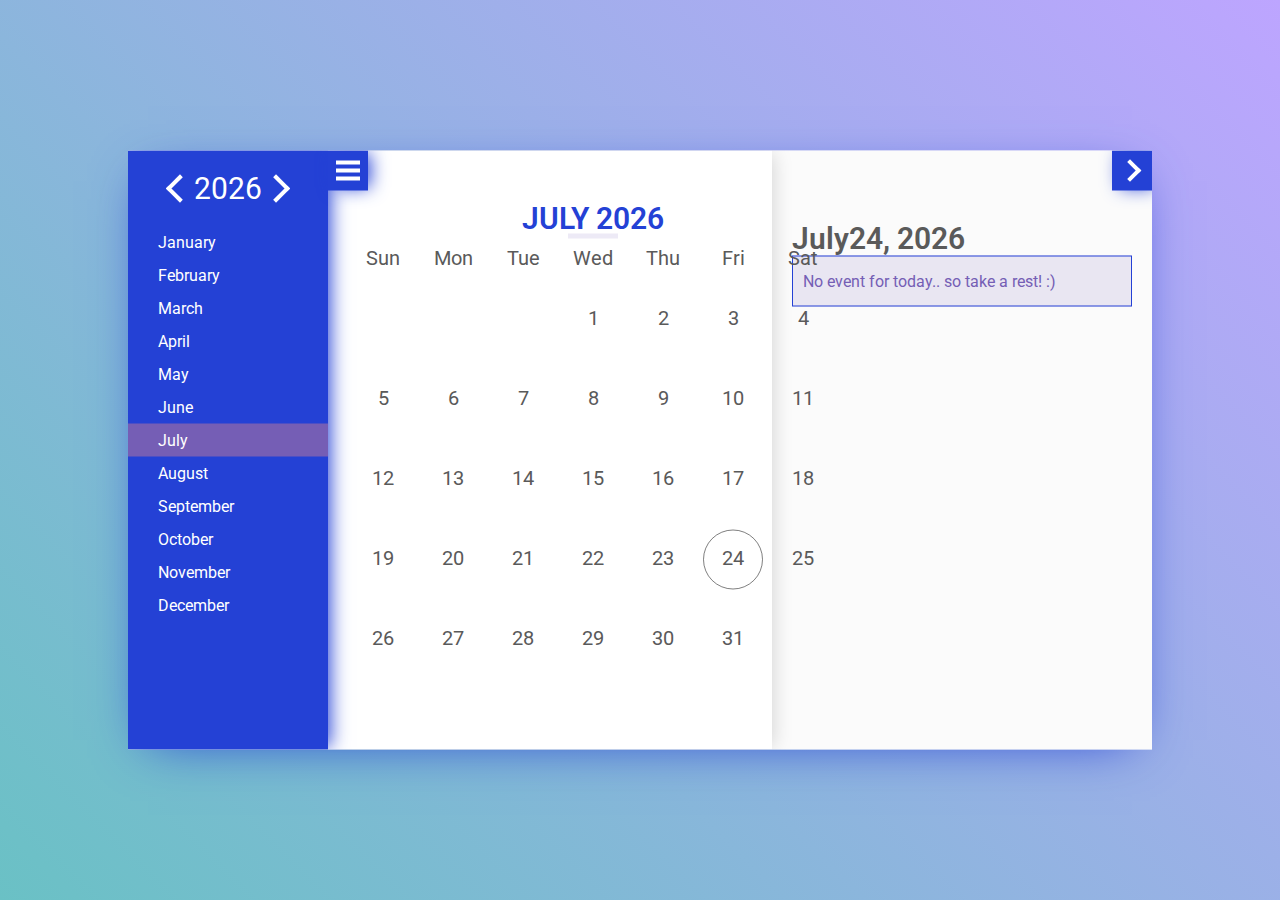
<file: calendar.html>
<html>
<head>
    <title>Event Calendar</title>
    <link rel="stylesheet" href = "style.css">
    <link rel="stylesheet" href="evo-calendar.min.css">

    
    <link rel="preconnect" href="https://fonts.googleapis.com"><link rel="preconnect" href="https://fonts.gstatic.com" crossorigin><link href="https://fonts.googleapis.com/css2?family=Roboto:wght@300&display=swap" rel="stylesheet">
</head>
    
<body>
    <div class="hero">
        <div id="calendar"></div>
    
    </div>
    
    
    <script
    src="http://cdn.jsdelivr.net/npm/jquery@3.4.1/dist/jquery.min.js"
    ></script>
    <script src="evo-calendar.min.js"></script>
    
    <script>
    
        $(document).ready(function() {
    $('#calendar').evoCalendar({
            calendarEvents: [
      {
        id: 'bHay68s', // Event's ID (required)
        name: "New Year", // Event name (required)
        date: "January/1/2020", // Event date (required)
        type: "holiday", // Event type (required)
        everyYear: true // Same event every year (optional)
      },
      {
        name: "Vacation Leave",
        badge: "02/13 - 02/15", // Event badge (optional)
        date: ["February/13/2020", "February/15/2020"], // Date range
        description: "Vacation leave for 3 days.", // Event description (optional)
        type: "event",
        color: "#63d867" // Event custom color (optional)
      },
                 {
        name: "Summer Holiday",
        badge: "02/13 - 02/15", // Event badge (optional)
        date: ["February/13/2023", "February/15/2023"], // Date range
        description: "Vacation leave for 3 days.", // Event description (optional)
        type: "event",
        color: "#63d867" // Event custom color (optional)
      },
       {
        name: "Vacation Leave",
        badge: "02/13 - 02/15", // Event badge (optional)
        date: ["November/04/2020", "November/04/2020"], // Date range
        description: "Mom's Birthday", // Event description (optional)
        type: "event",
        color: "#63d867" // Event custom color (optional)
           
       },
        {
          name: "Dinner",
        badge: "02/13 - 02/15", // Event badge (optional)
        date: ["November/05/2020", "November/05/2020"], // Date range
        description: "Mom's Birthday", // Event description (optional)
        type: "event",
        color: "#63d867" // Event custom color (optional)  
            
            
        }
                
    ]
        
    })
})
    </script>
</body>

</html>
<!--MIT License

Copyright (c) 2020 edlynvillegas

Permission is hereby granted, free of charge, to any person obtaining a copy
of this software and associated documentation files (the "Software"), to deal
in the Software without restriction, including without limitation the rights
to use, copy, modify, merge, publish, distribute, sublicense, and/or sell
copies of the Software, and to permit persons to whom the Software is
furnished to do so, subject to the following conditions:

The above copyright notice and this permission notice shall be included in all
copies or substantial portions of the Software.

THE SOFTWARE IS PROVIDED "AS IS", WITHOUT WARRANTY OF ANY KIND, EXPRESS OR
IMPLIED, INCLUDING BUT NOT LIMITED TO THE WARRANTIES OF MERCHANTABILITY,
FITNESS FOR A PARTICULAR PURPOSE AND NONINFRINGEMENT. IN NO EVENT SHALL THE
AUTHORS OR COPYRIGHT HOLDERS BE LIABLE FOR ANY CLAIM, DAMAGES OR OTHER
LIABILITY, WHETHER IN AN ACTION OF CONTRACT, TORT OR OTHERWISE, ARISING FROM,
OUT OF OR IN CONNECTION WITH THE SOFTWARE OR THE USE OR OTHER DEALINGS IN THE
SOFTWARE.-->
</file>
<file: style.css>
* {
    margin: 0;
    padding: 0;
    font-family: 'Roboto', sans-serif;
}
.hero{
    width: 100%;
    height: 100%;
    background: linear-gradient(45deg,#6ac1c5,#bda5ff);
    position: relative;
}

#calendar{
    width: 80%;
    position: absolute;
    top: 50%;
    left: 50%;
    transform: translate(-50%,-50%)
    
    
}

a.class1 {color: royalblue; text-decoration: none;font-family: Arial, sans-serif; font-size: 40px}
a.class2 {color: #ffffff;font-size: 16px; border-bottom:1px solid #ffffff;}
</file>
<file: evo-calendar.min.css>
*,::after,::before{-webkit-box-sizing:border-box;box-sizing:border-box}html,body{padding:0;margin:0}body{font-family:'Source Sans Pro'}input:focus,textarea:focus,button:focus{outline:none}.evo-calendar{position:relative;background-color:#fbfbfb;color:#5a5a5a;width:100%;-webkit-box-shadow:0 10px 50px -20px #2441d5;box-shadow:0 10px 50px -20px #2441d5;margin:0 auto;overflow:hidden;z-index:1}.calendar-sidebar{position:absolute;margin-top:0;width:200px;height:100%;float:left;background-color:#2441d5;color:#fff;z-index:1;-webkit-box-shadow:5px 0 18px -3px #2441d5;box-shadow:5px 0 18px -3px #2441d5;-webkit-transition:all .3s ease;-o-transition:all .3s ease;transition:all .3s ease;-webkit-transform:translateX(0);-ms-transform:translateX(0);transform:translateX(0);z-index:2}.sidebar-hide .calendar-sidebar{-webkit-transform:translateX(-100%);-ms-transform:translateX(-100%);transform:translateX(-100%);-webkit-box-shadow:none;box-shadow:none}.calendar-sidebar>span#sidebarToggler{position:absolute;width:40px;height:40px;top:0;right:0;-webkit-transform:translate(100%,0);-ms-transform:translate(100%,0);transform:translate(100%,0);background-color:#2441d5;padding:10px 8px;cursor:pointer;-webkit-box-shadow:5px 0 18px -3px #2441d5;box-shadow:5px 0 18px -3px #2441d5}.calendar-sidebar>.calendar-year{padding:20px;text-align:center}.calendar-sidebar>.calendar-year>p{margin:0;font-size:30px;display:inline-block}.calendar-sidebar>.calendar-year>button.icon-button{display:inline-block;width:20px;height:20px;overflow:visible}.calendar-sidebar>.calendar-year>button.icon-button>span{border-right:4px solid #fff;border-bottom:4px solid #fff;width:100%;height:100%}.calendar-sidebar>.calendar-year>img[year-val="prev"]{float:left}.calendar-sidebar>.calendar-year>img[year-val="next"]{float:right}.calendar-sidebar>.month-list::-webkit-scrollbar{width:5px;height:5px}.calendar-sidebar>.month-list::-webkit-scrollbar-track{background:transparent}.calendar-sidebar>.month-list::-webkit-scrollbar-thumb{background:#fff;border-radius:5px}.calendar-sidebar>.month-list::-webkit-scrollbar-thumb:hover{background:#d6c8ff}.calendar-sidebar>.month-list>.calendar-months{list-style-type:none;margin:0;padding:0}.calendar-sidebar>.month-list>.calendar-months>li{padding:7px 30px;cursor:pointer;font-size:16px}.calendar-sidebar>.month-list>.calendar-months>li:hover{background-color:#a692e0}.calendar-sidebar>.month-list>.calendar-months>li.active-month{background-color:#755eb5}.calendar-inner{position:relative;padding:40px 30px;float:left;width:100%;max-width:calc(100% - 600px);margin-left:200px;background-color:#fff;-webkit-box-shadow:5px 0 18px -3px rgba(0,0,0,.15);box-shadow:5px 0 18px -3px rgba(0,0,0,.15);-webkit-transition:all .3s ease;-o-transition:all .3s ease;transition:all .3s ease;z-index:1}.calendar-inner::after{content:none;position:absolute;top:0;left:0;width:100%;height:100%;background-color:rgba(83,74,109,.5)}.sidebar-hide .calendar-inner{max-width:calc(100% - 400px);margin-left:0}.event-hide .calendar-inner{max-width:calc(100% - 200px)}.event-hide.sidebar-hide .calendar-inner{max-width:100%}.calendar-inner .calendar-table{border-collapse:collapse;font-size:20px;width:100%;-webkit-user-select:none;-moz-user-select:none;-ms-user-select:none;user-select:none}th[colspan="7"]{position:relative;text-align:center;text-transform:uppercase;font-weight:600;font-size:30px;color:#2441d5}th[colspan="7"]::after{content:'';position:absolute;bottom:-3px;left:50%;width:50px;height:5px;-webkit-transform:translateX(-50%);-ms-transform:translateX(-50%);transform:translateX(-50%);background-color:rgba(135,115,193,.15)}tr.calendar-header .calendar-header-day{padding:10px;text-align:center;color:#5a5a5a}tr.calendar-body .calendar-day{padding:10px 0}tr.calendar-body .calendar-day .day{position:relative;padding:15px;height:60px;width:60px;margin:0 auto;border-radius:50%;text-align:center;color:#5a5a5a;border:1px solid transparent;-webkit-transition:all .3s ease,-webkit-transform .5s ease;transition:all .3s ease,-webkit-transform .5s ease;-o-transition:all .3s ease,transform .5s ease;transition:all .3s ease,transform .5s ease;transition:all .3s ease,transform .5s ease,-webkit-transform .5s ease;cursor:pointer}tr.calendar-body .calendar-day .day:hover{background-color:#dadada}tr.calendar-body .calendar-day .day:active{-webkit-transform:scale(.9);-ms-transform:scale(.9);transform:scale(.9)}tr.calendar-body .calendar-day .day.calendar-active,tr.calendar-body .calendar-day .day.calendar-active:hover{color:#5a5a5a;border-color:rgba(0,0,0,.5)}tr.calendar-body .calendar-day .day.calendar-today{color:#fff;background-color:#2441d5}tr.calendar-body .calendar-day .day.calendar-today:hover{color:#fff;background-color:#755eb5}tr.calendar-body .calendar-day .day[disabled]{pointer-events:none;cursor:not-allowed;background-color:transparent;color:#b9b9b9}.calendar-events{position:absolute;top:0;right:0;width:400px;height:100%;padding:70px 30px 60px 30px;background-color:#fbfbfb;-webkit-transition:all .3s ease;-o-transition:all .3s ease;transition:all .3s ease;overflow-y:auto;z-index:0}.calendar-events::-webkit-scrollbar{width:5px;height:5px}.calendar-events::-webkit-scrollbar-track{background:transparent}.calendar-events::-webkit-scrollbar-thumb{background:#8e899c;border-radius:5px}.calendar-events::-webkit-scrollbar-thumb:hover{background:#6c6875}.calendar-events>.event-header>p{font-size:30px;font-weight:600;color:#5a5a5a}#eventListToggler{position:absolute;width:40px;height:40px;top:0;right:0;background-color:#2441d5;padding:10px;cursor:pointer;-webkit-box-shadow:5px 0 18px -3px #2441d5;box-shadow:5px 0 18px -3px #2441d5;z-index:1}.event-list::after{content:"";clear:both;display:table}.event-list>.event-empty{padding:15px 10px;background-color:rgba(135,115,193,.15);border:1px solid #2441d5}.event-list>.event-empty>p{margin:0;color:#755eb5}.event-container{position:relative;display:flex;width:100%;border-radius:10px;margin-bottom:10px;-webkit-transition:all .3s ease;-o-transition:all .3s ease;transition:all .3s ease;cursor:pointer;float:left}.event-container::before{content:'';position:absolute;top:0;left:0;width:2px;height:100%;transform:translate(29px,30px);background-color:#eaeaea;z-index:-1}.event-container:last-child.event-container::before{height:30px;transform:translate(29px,0)}.event-container:only-child.event-container::before{height:0;opacity:0}.event-container:hover{background-color:#fff;-webkit-box-shadow:0 3px 12px -4px rgba(0,0,0,.65);box-shadow:0 3px 12px -4px rgba(0,0,0,.65)}.event-container>.event-icon{position:relative;padding:20px;width:60px;height:60px;float:left}.event-container>.event-icon>img{width:30px}.event-container>.event-info{align-self:center;width:calc(100% - 60px);display:inline-block;padding:10px 10px 10px 0}.event-container>.event-info>p{margin:0;color:#5a5a5a}.event-container>.event-info>p.event-title{position:relative;font-size:22px;font-weight:600}.event-container>.event-info>p.event-title>span{position:absolute;top:50%;right:0;font-size:12px;font-weight:400;color:#755eb5;border:1px solid #755eb5;border-radius:3px;background-color:rgb(237 234 246);padding:3px 6px;transform:translateY(-50%)}.event-container>.event-info>p.event-desc{font-size:14px;margin-top:5px}.event-indicator{position:absolute;width:-moz-max-content;width:-webkit-fit-content;width:-moz-fit-content;width:fit-content;top:100%;left:50%;-webkit-transform:translate(-50%,calc(-100% + -5px));-ms-transform:translate(-50%,calc(-100% + -5px));transform:translate(-50%,calc(-100% + -5px))}.event-indicator>.type-bullet{float:left;padding:2px}.event-indicator>.type-bullet>div{width:10px;height:10px;border-radius:50%}.event-container>.event-icon>div{width:100%;height:100%;border-radius:50%}.event-container>.event-icon>div[class^="event-bullet-"],.event-indicator>.type-bullet>div[class^="type-"]{background-color:#2441d5}.event-container>.event-icon>div.event-bullet-event,.event-indicator>.type-bullet>div.type-event{background-color:#ff7575}.event-container>.event-icon>div.event-bullet-holiday,.event-indicator>.type-bullet>div.type-holiday{background-color:#ffc107}.event-container>.event-icon>div.event-bullet-birthday,.event-indicator>.type-bullet>div.type-birthday{background-color:#3ca8ff}button.icon-button{border:none;background-color:transparent;width:100%;height:100%;padding:0;cursor:pointer}button.icon-button>span.bars{position:relative;width:100%;height:4px;display:block;background-color:#fff}button.icon-button>span.bars::before,button.icon-button>span.bars::after{content:'';position:absolute;width:100%;height:4px;display:block;background-color:#fff}button.icon-button>span.bars::before{top:-8px}button.icon-button>span.bars::after{bottom:-8px}button.icon-button>span.chevron-arrow-left{display:inline-block;border-right:6px solid #fff;border-bottom:6px solid #fff;width:18px;height:18px;-webkit-transform:rotate(-225deg);-ms-transform:rotate(-225deg);transform:rotate(-225deg)}button.icon-button>span.chevron-arrow-right{display:block;border-right:4px solid #fff;border-bottom:4px solid #fff;width:16px;height:16px;-webkit-transform:rotate(-45deg);-ms-transform:rotate(-45deg);transform:rotate(-45deg)}@media screen and (max-width:1280px){.calendar-inner{padding:50px 20px 70px 20px;max-width:calc(100% - 580px)}.sidebar-hide .calendar-inner{max-width:calc(100% - 380px)}tr.calendar-header .calendar-header-day,tr.calendar-body .calendar-day{padding:10px 5px}.calendar-events{width:380px;padding:70px 20px 60px 20px}}@media screen and (max-width:1024px){.calendar-sidebar{width:175px}.calendar-inner{padding:50px 10px 70px 10px;max-width:calc(100% - 475px);margin-left:175px}.sidebar-hide .calendar-inner{max-width:calc(100% - 300px)}.event-hide .calendar-inner{max-width:calc(100% - 175px)}.calendar-events{width:300px;padding:70px 10px 60px 10px}tr.calendar-body .calendar-day .day{padding:10px;height:45px;width:45px;font-size:16px}.event-indicator>.type-bullet>div{width:8px;height:8px;border-radius:50%}.calendar-sidebar>span#sidebarToggler,#eventListToggler{width:50px;height:50px}#eventListToggler,.event-hide #eventListToggler{right:0;-webkit-transform:translateX(0);-ms-transform:translateX(0);transform:translateX(0)}button.icon-button>span.bars{height:5px}button.icon-button>span.bars::before,button.icon-button>span.bars::after{height:5px}button.icon-button>span.bars::before{top:-10px}button.icon-button>span.bars::after{bottom:-10px}button.icon-button>span.chevron-arrow-right{border-right-width:5px;border-bottom-width:5px;width:20px;height:20px}.event-container::before{transform:translate(24px,25px)}.event-container:last-child.event-container::before{height:25px;transform:translate(24px,0)}.event-container>.event-icon{padding:15px;width:50px;height:50px}.event-container>.event-icon::before{left:24px}.event-container>.event-info{width:calc(100% - 50px)}.event-container>.event-info>p{font-size:18px}}@media screen and (max-width:991px){.calendar-sidebar{width:150px}.calendar-inner{padding:50px 10px 70px 10px;max-width:calc(100% - 425px);margin-left:150px}.sidebar-hide .calendar-inner{max-width:calc(100% - 275px)}.event-hide .calendar-inner{max-width:calc(100% - 150px)}.calendar-events{width:275px;padding:70px 10px 60px 10px}}@media screen and (max-width:768px){.calendar-sidebar{width:180px}.calendar-inner{padding:50px 10px 70px 10px;max-width:100%;margin-left:0}.sidebar-hide .calendar-inner,.event-hide .calendar-inner{max-width:100%}.calendar-inner::after{content:'';opacity:1}.sidebar-hide.event-hide .calendar-inner::after{content:none;opacity:0}.event-indicator{-webkit-transform:translate(-50%,calc(-100% + -3px));-ms-transform:translate(-50%,calc(-100% + -3px));transform:translate(-50%,calc(-100% + -3px))}.event-indicator>.type-bullet{padding:0 1px 3px 1px}.calendar-events{width:48%;padding:70px 20px 60px 20px;-webkit-box-shadow:-5px 0 18px -3px rgba(135,115,193,.5);box-shadow:-5px 0 18px -3px rgba(135,115,193,.5);z-index:1}.event-hide .calendar-events{-webkit-transform:translateX(100%);-ms-transform:translateX(100%);transform:translateX(100%);-webkit-box-shadow:none;box-shadow:none}#eventListToggler{right:48%;-webkit-transform:translateX(100%);-ms-transform:translateX(100%);transform:translateX(100%)}.event-hide #eventListToggler{-webkit-transform:translateX(0);-ms-transform:translateX(0);transform:translateX(0)}.calendar-events>.event-list{margin-top:20px}.calendar-sidebar>.calendar-year>button.icon-button{width:16px;height:16px}.calendar-sidebar>.calendar-year>button.icon-button>span{border-right-width:2px;border-bottom-width:2px}.calendar-sidebar>.calendar-year>p{font-size:22px}.calendar-sidebar>.month-list>.calendar-months>li{padding:6px 26px}.calendar-events>.event-header>p{margin:0}.event-container>.event-info>p.event-title{font-size:20px}.event-container>.event-info>p.event-desc{font-size:12px}}@media screen and (max-width:768px) and (min-width:426px){.event-container>.event-info>p.event-title{font-size:18px}}@media screen and (max-width:425px){.calendar-sidebar{width:100%}.sidebar-hide .calendar-sidebar{height:43px}.sidebar-hide .calendar-sidebar{-webkit-transform:translateX(0);-ms-transform:translateX(0);transform:translateX(0);-webkit-box-shadow:none;box-shadow:none}.calendar-sidebar>.calendar-year{position:relative;padding:10px 20px;text-align:center;background-color:#2441d5;-webkit-box-shadow:0 3px 8px -3px rgba(53,43,80,.65);box-shadow:0 3px 8px -3px rgba(53,43,80,.65)}.calendar-sidebar>.calendar-year>button.icon-button{width:14px;height:14px}.calendar-sidebar>.calendar-year>button.icon-button>span{border-right-width:3px;border-bottom-width:3px}.calendar-sidebar>.calendar-year>p{font-size:18px;margin:0 10px}.calendar-sidebar>.month-list{position:relative;width:100%;height:calc(100% - 43px);overflow-y:auto;background-color:#2441d5;-webkit-transform:translateY(0);-ms-transform:translateY(0);transform:translateY(0);z-index:-1}.sidebar-hide .calendar-sidebar>.month-list{-webkit-transform:translateY(-100%);-ms-transform:translateY(-100%);transform:translateY(-100%)}.calendar-sidebar>.month-list>.calendar-months{position:absolute;top:0;left:0;width:100%;list-style-type:none;margin:0;padding:0;padding:10px}.calendar-sidebar>.month-list>.calendar-months::after{content:"";clear:both;display:table}.calendar-sidebar>.month-list>.calendar-months>li{padding:10px 20px;font-size:20px}.calendar-sidebar>span#sidebarToggler{-webkit-transform:translate(0,0);-ms-transform:translate(0,0);transform:translate(0,0);top:0;bottom:unset;-webkit-box-shadow:none;box-shadow:none}th[colspan="7"]::after{bottom:0}.calendar-inner{margin-left:0;padding:53px 0 40px 0;float:unset}.calendar-inner::after{content:none;opacity:0}.sidebar-hide .calendar-inner,.event-hide .calendar-inner,.calendar-inner{max-width:100%}.calendar-sidebar>span#sidebarToggler,#eventListToggler{width:40px;height:40px}button.icon-button>span.chevron-arrow-right{border-right-width:4px;border-bottom-width:4px;width:18px;height:18px;-webkit-transform:translateX(-3px) rotate(-45deg);-ms-transform:translateX(-3px) rotate(-45deg);transform:translateX(-3px) rotate(-45deg)}button.icon-button>span.bars,button.icon-button>span.bars::before,button.icon-button>span.bars::after{height:4px}button.icon-button>span.bars::before{top:-8px}button.icon-button>span.bars::after{bottom:-8px}tr.calendar-header .calendar-header-day{padding:0}tr.calendar-body .calendar-day{padding:8px 0}tr.calendar-body .calendar-day .day{padding:10px;width:40px;height:40px;font-size:16px}.event-indicator{-webkit-transform:translate(-50%,calc(-100% + -3px));-ms-transform:translate(-50%,calc(-100% + -3px));transform:translate(-50%,calc(-100% + -3px))}.event-indicator>.type-bullet{padding:1px}.event-indicator>.type-bullet>div{width:6px;height:6px}.event-indicator{-webkit-transform:translate(-50%,0);-ms-transform:translate(-50%,0);transform:translate(-50%,0)}tr.calendar-body .calendar-day .day.calendar-today .event-indicator,tr.calendar-body .calendar-day .day.calendar-active .event-indicator{-webkit-transform:translate(-50%,3px);-ms-transform:translate(-50%,3px);transform:translate(-50%,3px)}.calendar-events{position:relative;padding:20px 15px;width:100%;height:185px;-webkit-box-shadow:0 5px 18px -3px rgba(0,0,0,.15);box-shadow:0 5px 18px -3px rgba(0,0,0,.15);overflow-y:auto;z-index:0}.event-hide .calendar-events{-webkit-transform:translateX(0);-ms-transform:translateX(0);transform:translateX(0);padding:0 15px;height:0}.calendar-events>.event-header>p{font-size:20px}.event-list>.event-empty{padding:10px}.event-container::before{transform:translate(21.5px,25px)}.event-container:last-child.event-container::before{height:22.5px;transform:translate(21.5px,0)}.event-container>.event-icon{width:45px;height:45px}.event-container>.event-icon::before{left:21px}.event-container:last-child>.event-icon::before{height:50%}.event-container>.event-info{width:calc(100% - 45px)}.event-hide #eventListToggler,#eventListToggler{top:calc(100% - 185px);right:0;-webkit-transform:translate(0,-100%);-ms-transform:translate(0,-100%);transform:translate(0,-100%)}.event-hide #eventListToggler{top:100%}#eventListToggler button.icon-button>span.chevron-arrow-right{position:relative;display:inline-block;-webkit-transform:translate(0,-3px) rotate(45deg);-ms-transform:translate(0,-3px) rotate(45deg);transform:translate(0,-3px) rotate(45deg)}}@media screen and (max-width:375px){th[colspan="7"]{font-size:20px;padding-bottom:5px}tr.calendar-header .calendar-header-day{font-size:16px}tr.calendar-body .calendar-day .day{padding:5px;width:30px;height:30px;font-size:14px}}
/*MIT License

Copyright (c) 2020 edlynvillegas

Permission is hereby granted, free of charge, to any person obtaining a copy
of this software and associated documentation files (the "Software"), to deal
in the Software without restriction, including without limitation the rights
to use, copy, modify, merge, publish, distribute, sublicense, and/or sell
copies of the Software, and to permit persons to whom the Software is
furnished to do so, subject to the following conditions:

The above copyright notice and this permission notice shall be included in all
copies or substantial portions of the Software.

THE SOFTWARE IS PROVIDED "AS IS", WITHOUT WARRANTY OF ANY KIND, EXPRESS OR
IMPLIED, INCLUDING BUT NOT LIMITED TO THE WARRANTIES OF MERCHANTABILITY,
FITNESS FOR A PARTICULAR PURPOSE AND NONINFRINGEMENT. IN NO EVENT SHALL THE
AUTHORS OR COPYRIGHT HOLDERS BE LIABLE FOR ANY CLAIM, DAMAGES OR OTHER
LIABILITY, WHETHER IN AN ACTION OF CONTRACT, TORT OR OTHERWISE, ARISING FROM,
OUT OF OR IN CONNECTION WITH THE SOFTWARE OR THE USE OR OTHER DEALINGS IN THE
SOFTWARE.*/
</file>
